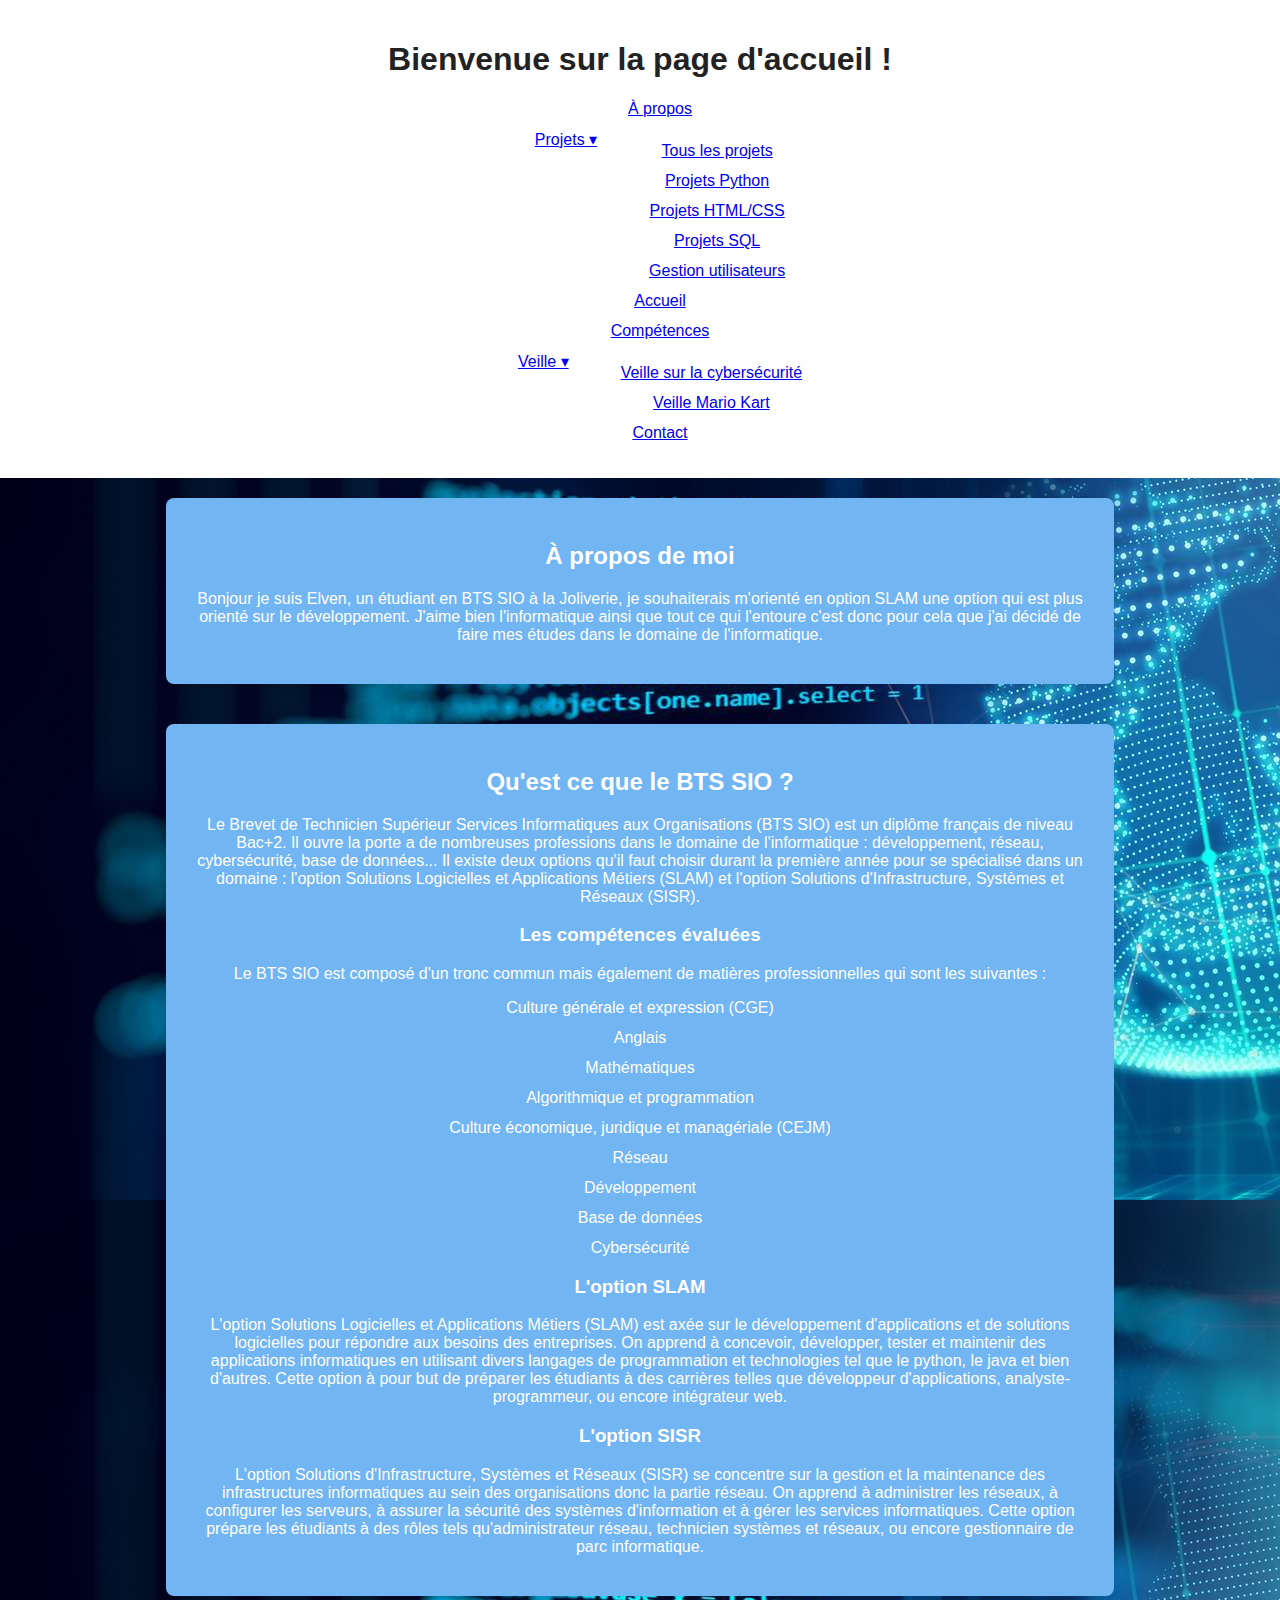
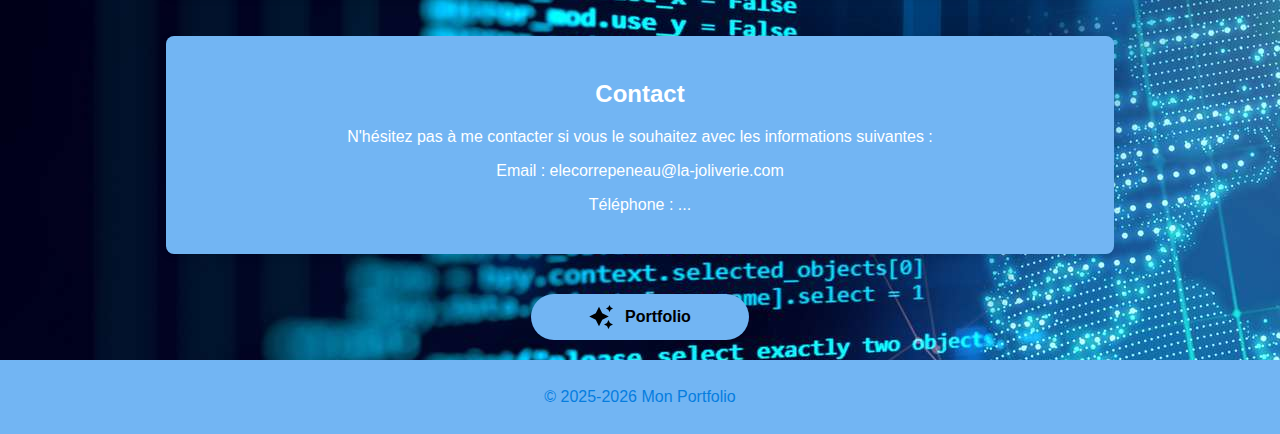
<file: index.html>
<!DOCTYPE html>
<html lang="fr">
<head>
    <meta charset="UTF-8">
    <meta name="viewport" content="width=device-width, initial-scale=1.0">
    <title>Accueil</title>
    <link rel="stylesheet" href="accueil.css">
</head>
<body>
    <header>
        <h1>Bienvenue sur la page d'accueil !</h1>
        <nav>
            <ul>
                <li><a href="A propos.html">À propos</a></li>
                <li class="dropdown" tabindex="0">
                    <a href="Projets.html">Projets ▾</a>
                    <ul class="dropdown-menu">
                        <li><a href="Projets.html">Tous les projets</a></li>
                        <li><a href="projet_python.html">Projets Python</a></li>
                        <li><a href="projets_html.html">Projets HTML/CSS</a></li>
                        <li><a href="projets_SQL.html">Projets SQL</a></li>
                        <li><a href="Projet gestion utilisateur.html">Gestion utilisateurs</a></li>
                    </ul>
                </li>
                <li><a href="index.html">Accueil</a></li>
                <li><a href="Compétences.html">Compétences</a></li>
                <li class="dropdown" tabindex="0">
                    <a href="Veille.html">Veille ▾</a>
                    <ul class="dropdown-menu">
                        <li><a href="Veille.html">Veille sur la cybersécurité</a></li>
                        <li><a href="Veille mario kart.html">Veille Mario Kart</a></li>
                    </ul>
                </li>
                <li><a href="contact.html">Contact</a></li>
            </ul>
        </nav>
    </header>
    <section id="présentation">
        <h2>À propos de moi</h2>
        <p>Bonjour je suis Elven, un étudiant en BTS SIO à la Joliverie, je souhaiterais m'orienté en option SLAM une option qui est plus orienté sur le développement. J'aime bien l'informatique ainsi que tout ce qui l'entoure c'est donc pour cela que j'ai décidé de faire mes études dans le domaine de l'informatique.</p>
    </section>
    <section id="BTS">

        <h2>Qu'est ce que le BTS SIO ?</h2>
        <p>Le Brevet de Technicien Supérieur Services Informatiques aux Organisations (BTS SIO) est un diplôme français de niveau Bac+2. Il ouvre la porte a de nombreuses professions dans le domaine de l'informatique : développement, réseau, cybersécurité, base de données... Il existe deux options qu'il faut choisir durant la première année pour se spécialisé dans un domaine : l'option Solutions Logicielles et Applications Métiers (SLAM) et l'option Solutions d'Infrastructure, Systèmes et Réseaux (SISR).</p>
        <h3>Les compétences évaluées</h3>
        <p>Le BTS SIO est composé d'un tronc commun mais également de matières professionnelles qui sont les suivantes :</p>
            <li>Culture générale et expression (CGE)</li>
            <li>Anglais</li>
            <li>Mathématiques</li>
            <li>Algorithmique et programmation</li>
            <li>Culture économique, juridique et managériale (CEJM)</li>
            <li>Réseau</li>
            <li>Développement</li>
            <li>Base de données</li>
            <li>Cybersécurité</li>
        <h3>L'option SLAM</h3>
        <p>L'option Solutions Logicielles et Applications Métiers (SLAM) est axée sur le développement d'applications et de solutions logicielles pour répondre aux besoins des entreprises. On apprend à concevoir, développer, tester et maintenir des applications informatiques en utilisant divers langages de programmation et technologies tel que le python, le java et bien d'autres. Cette option à pour but de préparer les étudiants à des carrières telles que développeur d'applications, analyste-programmeur, ou encore intégrateur web.</p>
        <h3>L'option SISR</h3> 
        <p>L'option Solutions d'Infrastructure, Systèmes et Réseaux (SISR) se concentre sur la gestion et la maintenance des infrastructures informatiques au sein des organisations donc la partie réseau. On apprend à administrer les réseaux, à configurer les serveurs, à assurer la sécurité des systèmes d'information et à gérer les services informatiques. Cette option prépare les étudiants à des rôles tels qu'administrateur réseau, technicien systèmes et réseaux, ou encore gestionnaire de parc informatique.</p>  
    </section>
     <section id="contact">
        <h2>Contact</h2>
        <p>N'hésitez pas à me contacter si vous le souhaitez avec les informations suivantes :</p>
        <p>Email : elecorrepeneau@la-joliverie.com</p>
        <p>Téléphone : ...</p>

    </section>
    <div class="center-container">
        <a href="portfolio.html" class="btn">
            <svg height="24" width="24" fill="#FFFFFF" viewBox="0 0 24 24" data-name="Layer 1" id="Layer_1" class="sparkle">
                <path d="M10,21.236,6.755,14.745.264,11.5,6.755,8.255,10,1.764l3.245,6.491L19.736,11.5l-6.491,3.245ZM18,21l1.5,3L21,21l3-1.5L21,18l-1.5-3L18,18l-3,1.5ZM19.333,4.667,20.5,7l1.167-2.333L24,3.5,21.667,2.333,20.5,0,19.333,2.333,17,3.5Z"></path>
            </svg>
            <span class="text">Portfolio</span>
        </a>
    </div>
    <footer>
        <p>&copy; 2025-2026 Mon Portfolio</p>
    </footer>
</body>
</html>
</file>
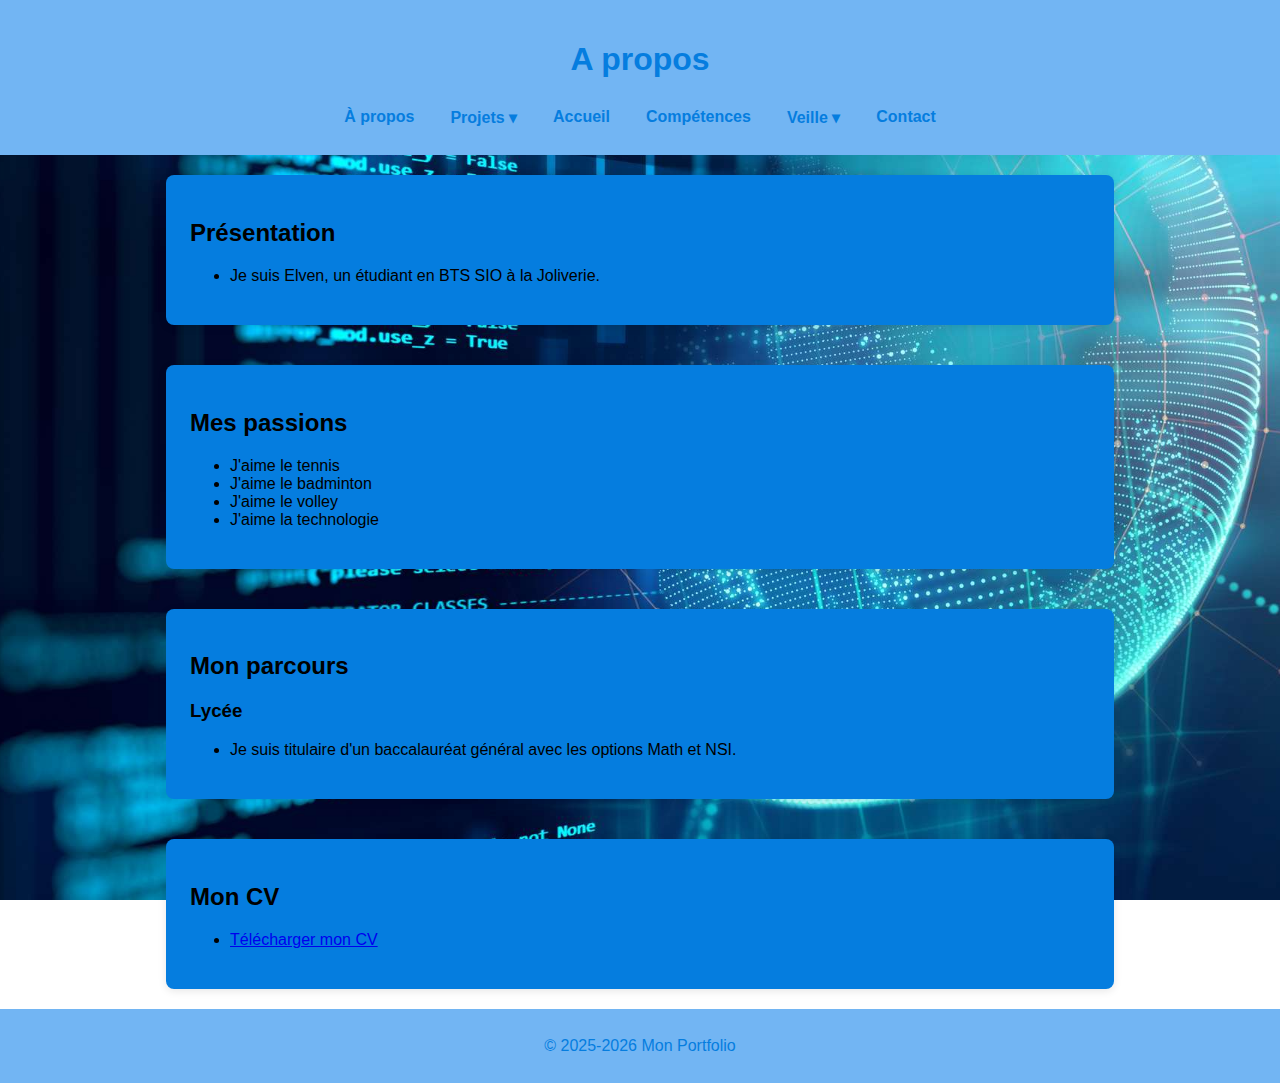
<file: A propos.html>
<!DOCTYPE html>
<html lang="fr">
    <head>
    <meta charset="UTF-8">
    <meta name="viewport" content="width=device-width, initial-scale=1.0">
    <title>A propos de moi</title>
    <link rel="stylesheet" href="style.css">
</head>
<body>
    <header>
        <h1>A propos</h1>
        <nav>
            <ul>
                <li><a href="A propos.html">À propos</a></li>
                <li class="dropdown">
                    <a href="Projets.html">Projets ▾</a>
                    <ul class="dropdown-menu">
                        <li><a href="Projets.html">Tous les projets</a></li>
                        <li><a href="projet_python.html">Projets Python</a></li>
                        <li><a href="projets_html.html">Projets HTML/CSS</a></li>
                        <li><a href="projets_SQL.html">Projets SQL</a></li>
                    </ul>
                </li>
                <li><a href="index.html">Accueil</a></li>
                <li><a href="Compétences.html">Compétences</a></li>
                <li class="dropdown">
                    <a href="Veille.html">Veille ▾</a>
                    <ul class="dropdown-menu">
                        <li><a href="Veille.html">Veille sur la cybersécurité</a></li>
                        <li><a href="Veille mario kart.html">Veille Mario Kart</a></li>
                    </ul>
                </li>
                <li><a href="contact.html">Contact</a></li>
            </ul>
        </nav>
    </header>
    <section id="présentation">
        <h2>Présentation</h2>
        <ul>
            <li>Je suis Elven, un étudiant en BTS SIO à la Joliverie.</li>
        </ul>
    </section>
    <section id="présentation">
        <h2>Mes passions</h2>
        <ul>
            <li>J'aime le tennis</li>
            <li>J'aime le badminton</li>
            <li>J'aime le volley</li>
            <li>J'aime la technologie</li>
        </ul>
    </section>
    <section id="présentation">
        <h2>Mon parcours</h2>
        <h3>Lycée</h3>
        <ul>
            <li>Je suis titulaire d'un baccalauréat général avec les options Math et NSI.</li>
        </ul>
    </section>
    <section id="présentation">
        <h2>Mon CV</h2>
        <ul>
            <li><a href="CV Elven LE CORRE-PENEAU bts sio.pdf" download>Télécharger mon CV</a></li>
        </ul>
    </section>
    <footer>
        <p>&copy; 2025-2026 Mon Portfolio</p>
    </footer>
</body>
</html>
</file>
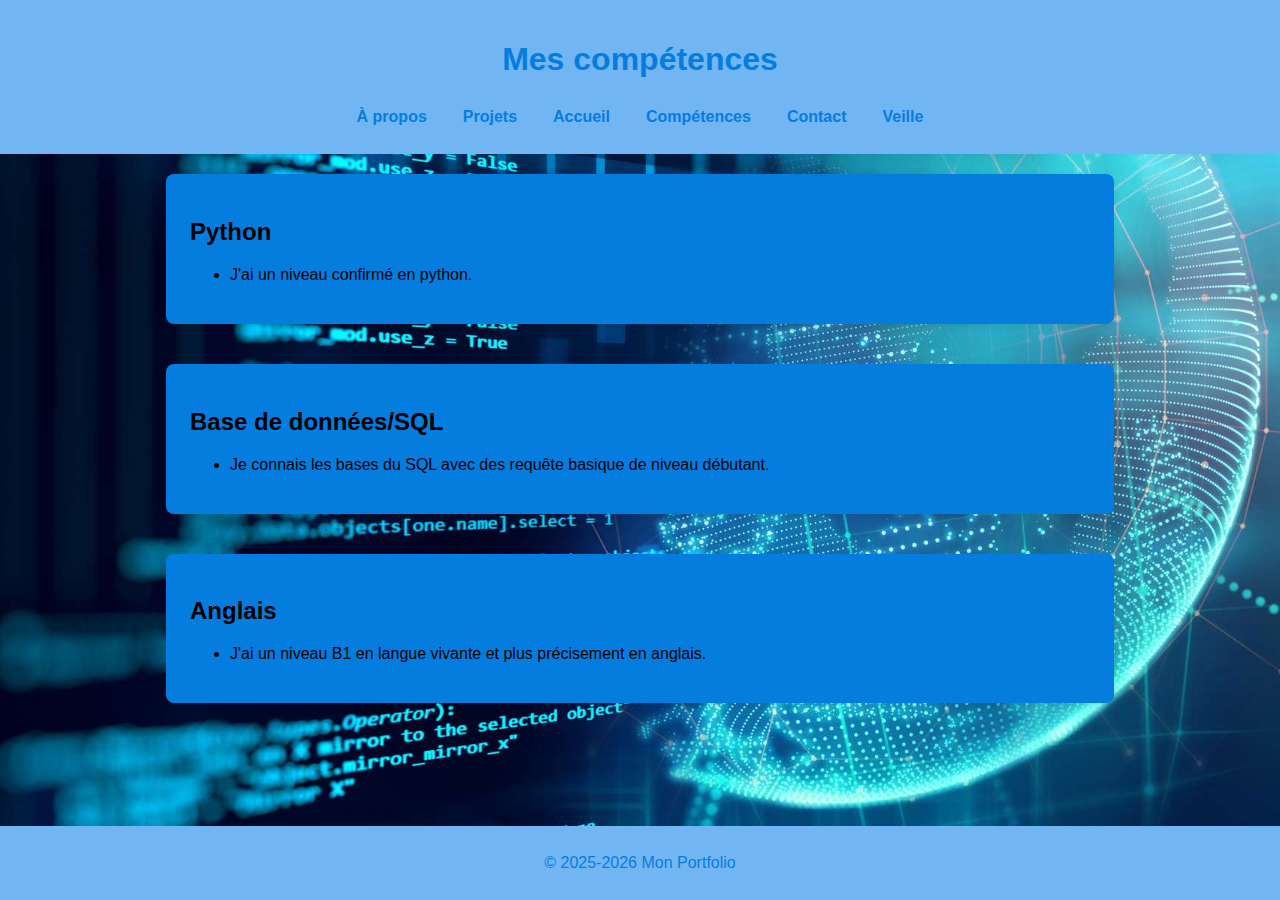
<file: Compétences.html>
<!DOCTYPE html>
<html lang="fr">
    <head>
    <meta charset="UTF-8">
    <meta name="viewport" content="width=device-width, initial-scale=1.0">
    <title>A propos de moi</title>
    <link rel="stylesheet" href="style.css">
</head>
<body>
    <header>
        <h1>Mes compétences</h1>
        <nav>
            <ul>
                <li><a href="A propos.html">À propos</a></li>
                <li><a href="Projets.html">Projets</a></li>
                <li><a href="index.html">Accueil</a></li>
                <li><a href="Compétences.html">Compétences</a></li>
                <li><a href="contact.html">Contact</a></li>
                <li><a href="Veille.html">Veille</a></li>
            </ul>
        </nav>
    </header>
    <section id="compétences">
        <h2>Python</h2>
        <ul>
            <li>J'ai un niveau confirmé en python.</li>
        </ul>
    </section>
    <section id="compétences">
        <h2>Base de données/SQL</h2>
        <ul>
            <li>Je connais les bases du SQL avec des requête basique de niveau débutant.</li>
        </ul>
    </section>
    <section id="compétences">
        <h2>Anglais</h2>
        <ul>
            <li>J'ai un niveau B1 en langue vivante et plus précisement en anglais.</li>
        </ul>
    </section>
    <footer>
        <p>&copy; 2025-2026 Mon Portfolio</p>
    </footer>
</body>
</html>
</file>
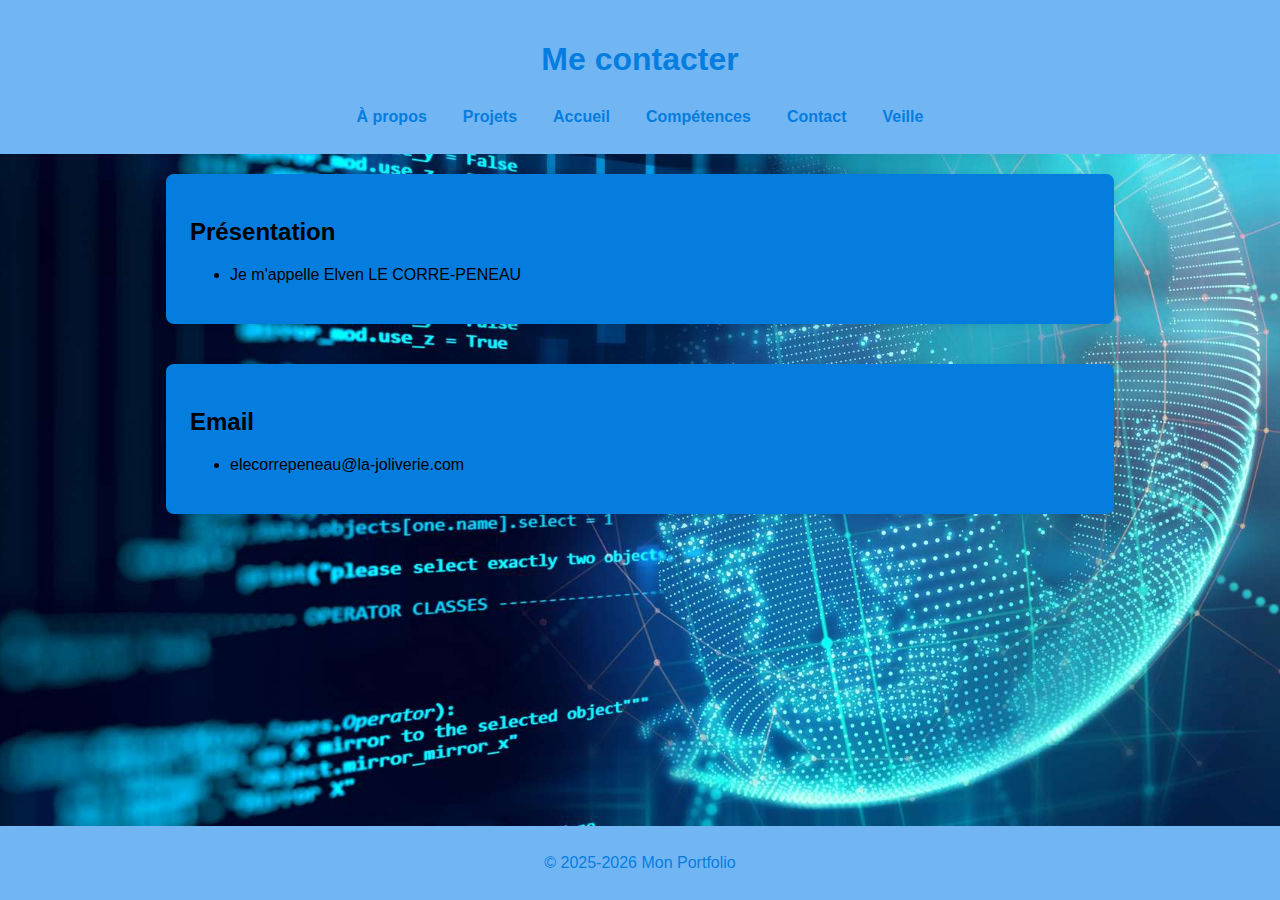
<file: contact.html>
<!DOCTYPE html>
<html lang="fr">
    <head>
    <meta charset="UTF-8">
    <meta name="viewport" content="width=device-width, initial-scale=1.0">
    <title>Contact</title>
    <link rel="stylesheet" href="style.css">
</head>
<body>
    <header>
        <h1>Me contacter</h1>
        <nav>
            <ul>
                <li><a href="A propos.html">À propos</a></li>
                <li><a href="Projets.html">Projets</a></li>
                <li><a href="index.html">Accueil</a></li>
                <li><a href="Compétences.html">Compétences</a></li>
                <li><a href="contact.html">Contact</a></li>
                <li><a href="Veille.html">Veille</a></li>
            </ul>
        </nav>
    </header>
    <section id="contact">
        <h2>Présentation</h2>
        <ul>
            <li>Je m'appelle Elven LE CORRE-PENEAU</li>
        </ul>
    </section>
    <section id="contact">
        <h2>Email</h2>
        <ul>
            <li>elecorrepeneau@la-joliverie.com</li>
        </ul>
    </section>
    <footer>
        <p>&copy; 2025-2026 Mon Portfolio</p>
    </footer>
</body>
</html>
</file>
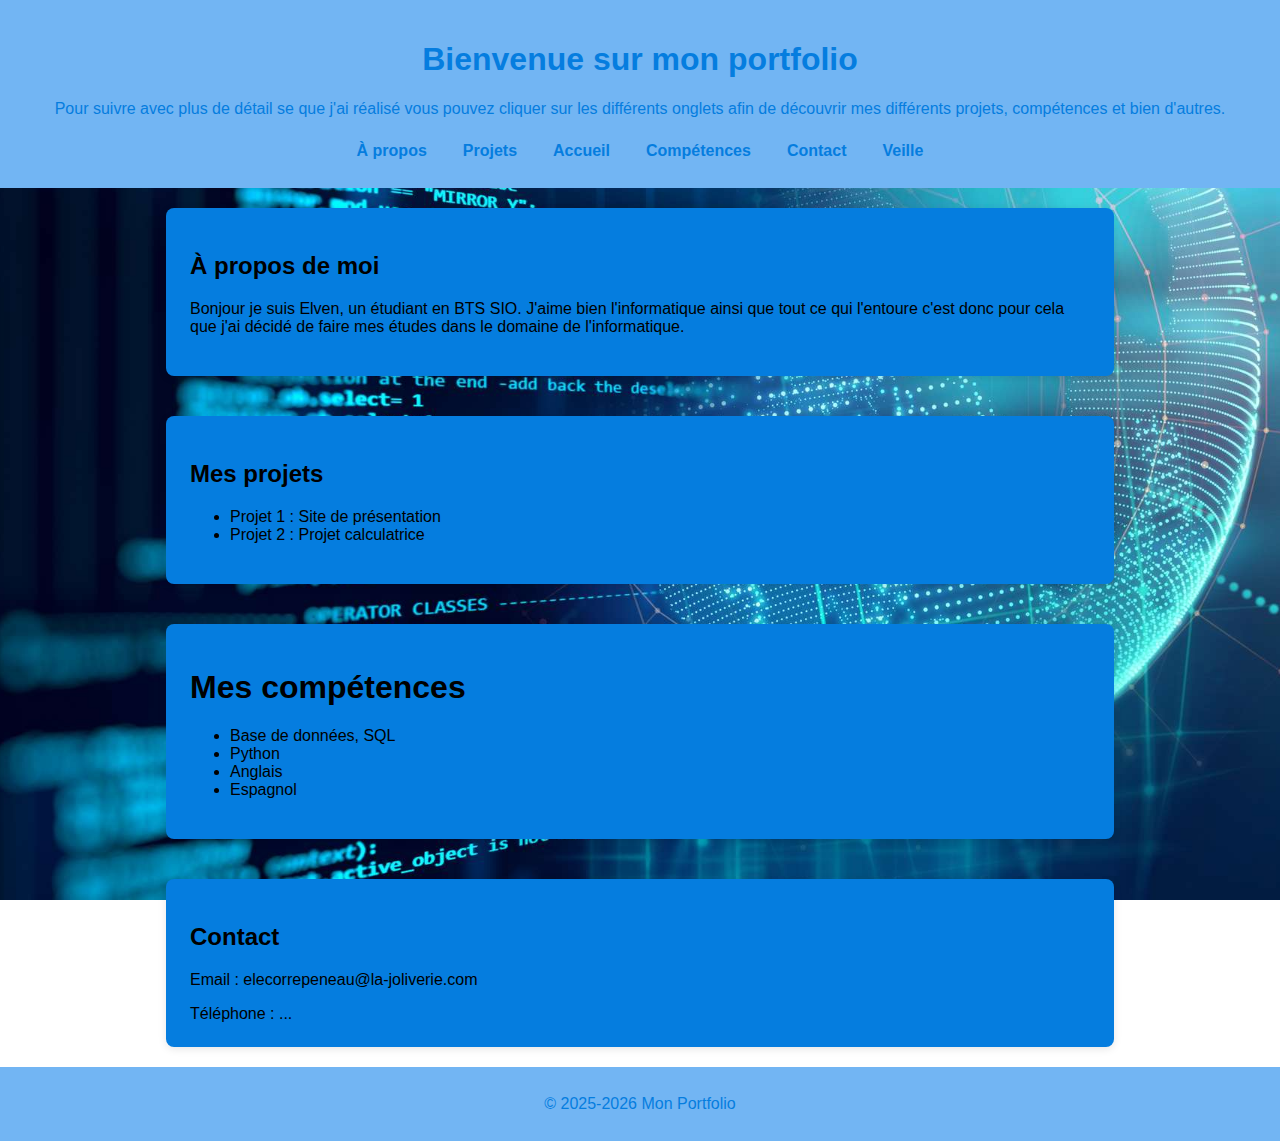
<file: portfolio.html>
<!DOCTYPE html>
<html lang="fr">
<head>
    <meta charset="UTF-8">
    <meta name="viewport" content="width=device-width, initial-scale=1.0">
    <title>Mon Portfolio</title>
    <link rel="stylesheet" href="style.css">
</head>
<body>
    <header>
        <h1>Bienvenue sur mon portfolio</h1>
        <p>Pour suivre avec plus de détail se que j'ai réalisé vous pouvez cliquer sur les différents onglets afin de découvrir mes différents projets, compétences et bien d'autres.</p>
        <nav>
            <ul>
                <li><a href="A propos.html">À propos</a></li>
                <li><a href="Projets.html">Projets</a></li>
                <li><a href="index.html">Accueil</a></li>
                <li><a href="Compétences.html">Compétences</a></li>
                <li><a href="contact.html">Contact</a></li>
                <li><a href="Veille.html">Veille</a></li>
            </ul>
        </nav>
    </header>
        <section id="présentation">
        <h2>À propos de moi</h2>
        <p>Bonjour je suis Elven, un étudiant en BTS SIO. J'aime bien l'informatique ainsi que tout ce qui l'entoure c'est donc pour cela que j'ai décidé de faire mes études dans le domaine de l'informatique.</p>
    </section>
    <section id="projets">
        <h2>Mes projets</h2>
        <ul>
            <li>Projet 1 : Site de présentation</li>
            <li>Projet 2 : Projet calculatrice</li>
        </ul>
    </section>
    <section id="Compétences">
        <h1>Mes compétences</h1>
        <ul>
            <li>Base de données, SQL</li>
            <li>Python</li>
            <li>Anglais</li>
            <li>Espagnol</li>
        </ul>
    </section>
    <section id="contact">
        <h2>Contact</h2>
        <p>Email : elecorrepeneau@la-joliverie.com</p>
        <p1>Téléphone : ...</p1>
    </section>
    <footer>
        <p>&copy; 2025-2026 Mon Portfolio</p>
    </footer>
</body>
</html>
</file>
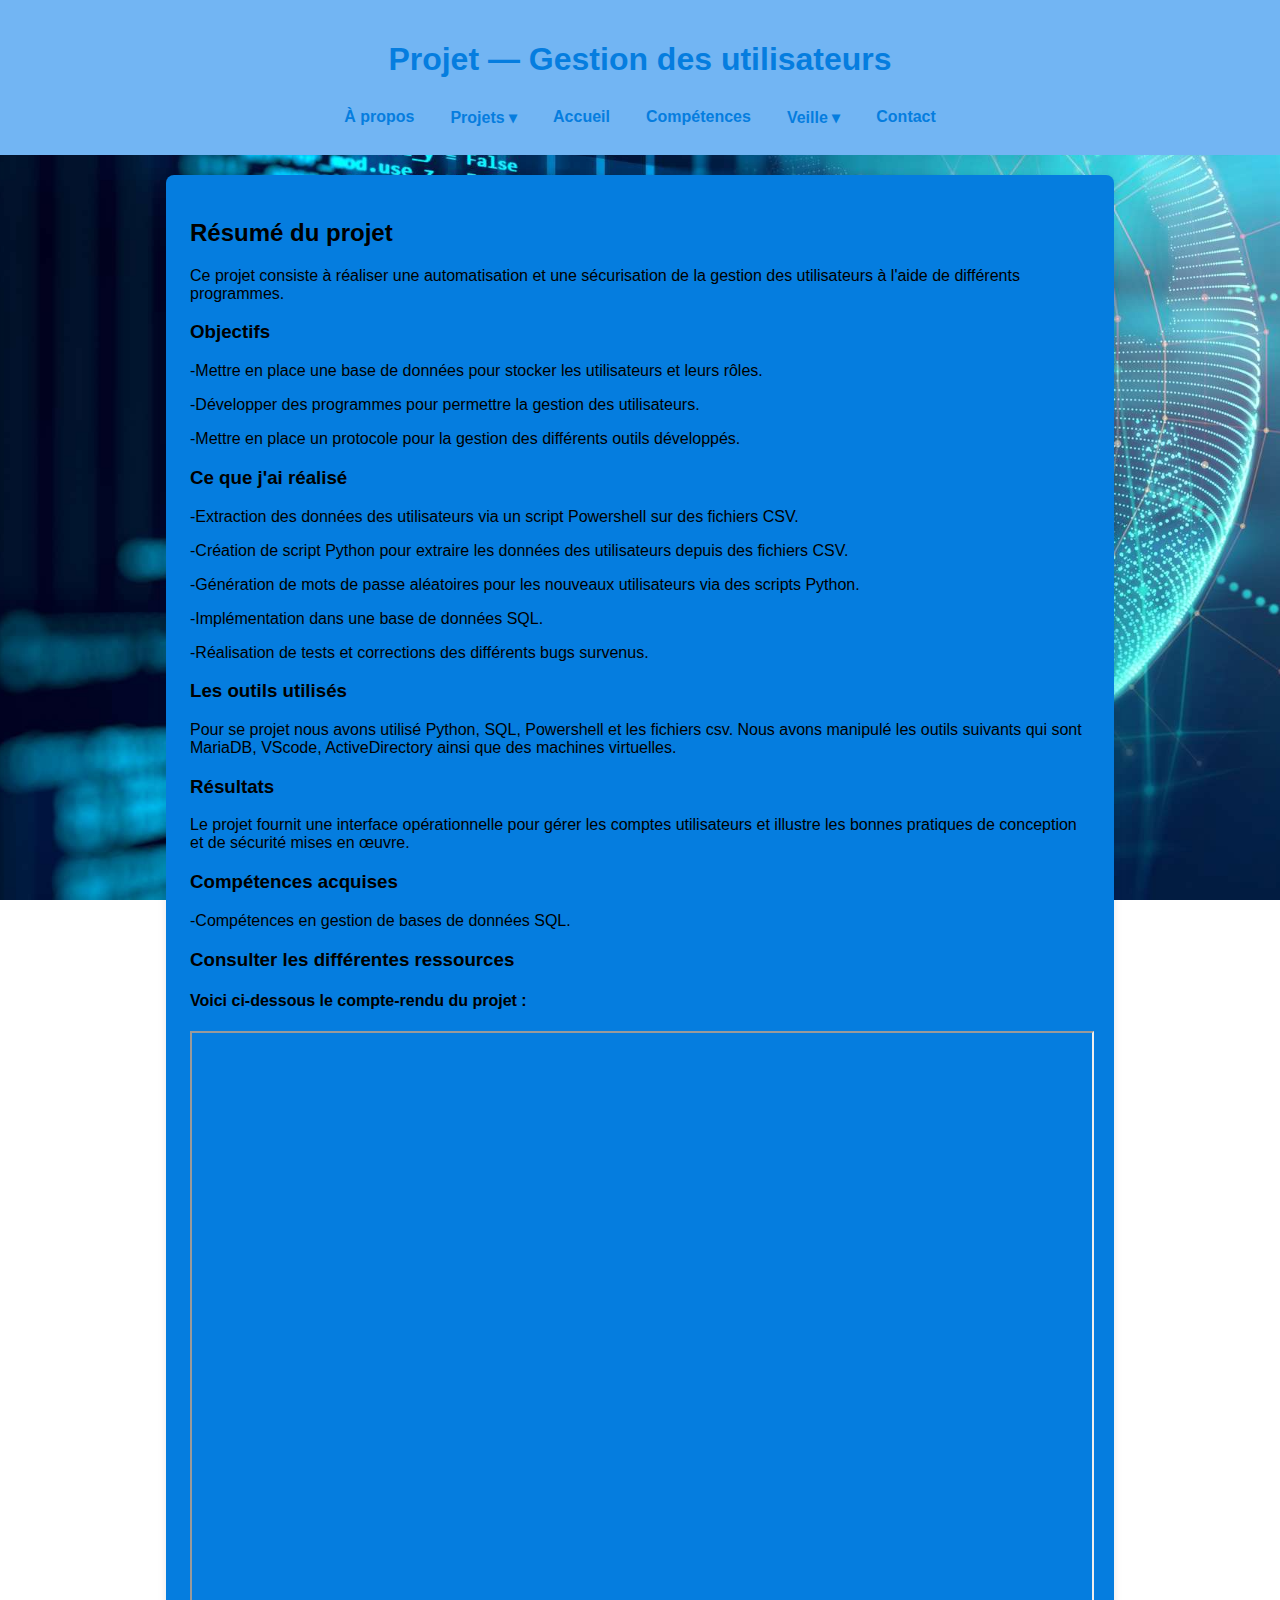
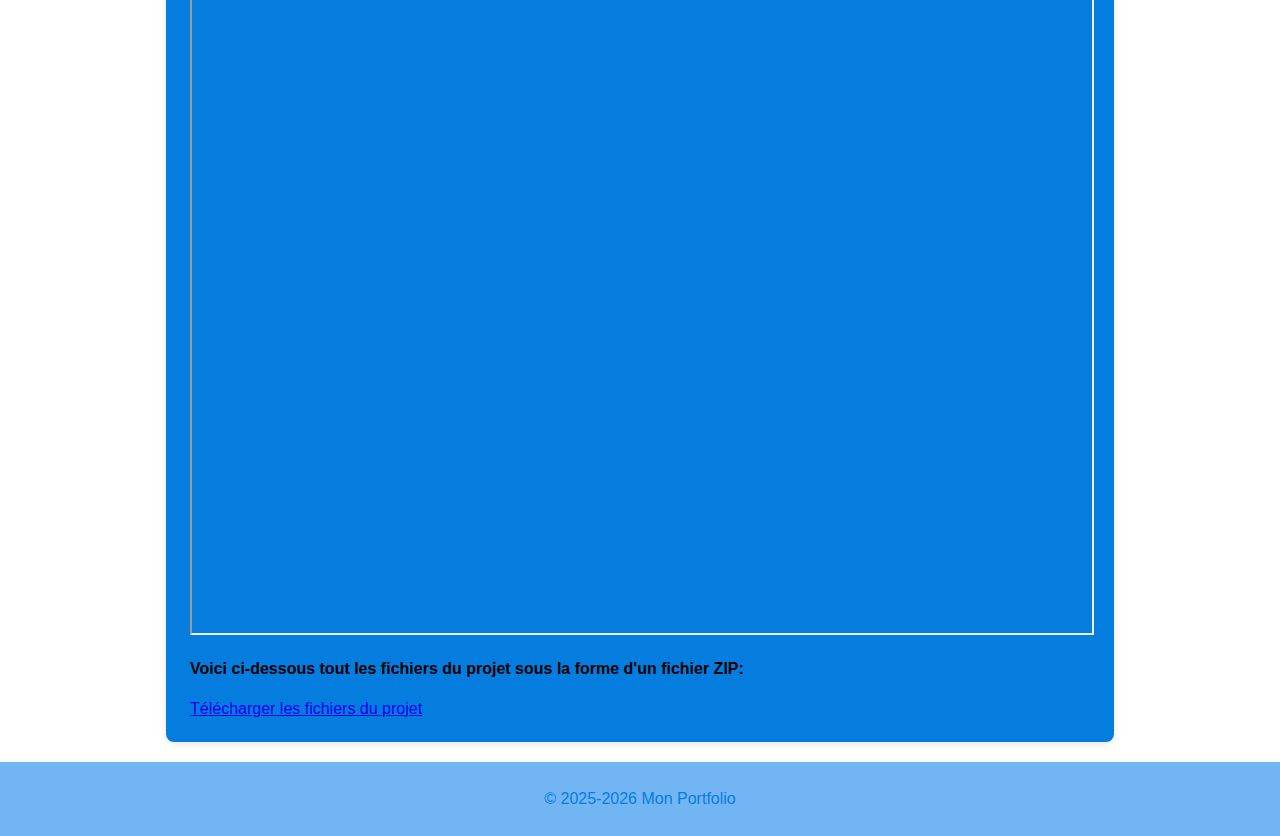
<file: Projet gestion utilisateur.html>
<!DOCTYPE html>
<html lang="fr">
<head>
  <meta charset="utf-8">
  <meta name="viewport" content="width=device-width,initial-scale=1">
  <title>Projet — Gestion des utilisateurs</title>
  <link rel="stylesheet" href="style.css">
</head>
<body>
  <header>
        <h1>Projet — Gestion des utilisateurs</h1>
        <nav>
            <ul>
                <li><a href="A propos.html">À propos</a></li>
                <li class="dropdown">
                    <a href="Projets.html">Projets ▾</a>
                    <ul class="dropdown-menu">
                        <li><a href="Projets.html">Tous les projets</a></li>
                        <li><a href="projet_python.html">Projets Python</a></li>
                        <li><a href="projets_html.html">Projets HTML/CSS</a></li>
                        <li><a href="projets_SQL.html">Projets SQL</a></li>
                        <li><a href="Projet gestion utilisateur.html">Gestion utilisateurs</a></li>
                    </ul>
                </li>
                <li><a href="index.html">Accueil</a></li>
                <li><a href="Compétences.html">Compétences</a></li>
                <li class="dropdown">
                    <a href="Veille.html">Veille ▾</a>
                    <ul class="dropdown-menu">
                        <li><a href="Veille.html">Veille sur la cybersécurité</a></li>
                        <li><a href="Veille mario kart.html">Veille Mario Kart</a></li>
                    </ul>
                </li>
                <li><a href="contact.html">Contact</a></li>
            </ul>
        </nav>
    </header>
  <section class="projet">
    <h2>Résumé du projet</h2>
    <p>Ce projet consiste à réaliser une automatisation et une sécurisation de la gestion des utilisateurs à l'aide de différents programmes.</p>

    <h3>Objectifs</h3>

    <p>-Mettre en place une base de données pour stocker les utilisateurs et leurs rôles.</p>
    <p>-Développer des programmes pour permettre la gestion des utilisateurs.</p>
    <p>-Mettre en place un protocole pour la gestion des différents outils développés.</p>
    

    <h3>Ce que j'ai réalisé</h3>

    <p>-Extraction des données des utilisateurs via un script Powershell sur des fichiers CSV.</p>
    <p>-Création de script Python pour extraire les données des utilisateurs depuis des fichiers CSV.</p>
    <p>-Génération de mots de passe aléatoires pour les nouveaux utilisateurs via des scripts Python.</p>
    <p>-Implémentation dans une base de données SQL.</p>
    <p>-Réalisation de tests et corrections des différents bugs survenus.</p>
    

    <h3>Les outils utilisés</h3>
    <p>Pour se projet nous avons utilisé Python, SQL, Powershell et les fichiers csv. Nous avons manipulé les outils suivants qui sont MariaDB, VScode, ActiveDirectory ainsi que des machines virtuelles. </p>

    <h3>Résultats</h3>
    <p>Le projet fournit une interface opérationnelle pour gérer les comptes utilisateurs et illustre les bonnes pratiques de conception et de sécurité mises en œuvre.</p>

    <h3>Compétences acquises</h3>
    <p>-Compétences en gestion de bases de données SQL.</p>

    <h3>Consulter les différentes ressources</h3>
    <h4>Voici ci-dessous le compte-rendu du projet :</h4>
    <iframe src="LECORRE-PENEAU_Elven_1SIOA__Projet 1SIO_compte_rendu_2025_2026.pdf" width="100%" height="1200px"></iframe>
    <h4>Voici ci-dessous tout les fichiers du projet sous la forme d'un fichier ZIP:</h4>
    <a href="LECORRE-PENEAU_Elven_Projet Gestion d'utilisateurs.zip" download>Télécharger les fichiers du projet</a>
  </section>

  <footer>
    <p>&copy; 2025-2026 Mon Portfolio</p>
  </footer>
</body>
</html>
</file>
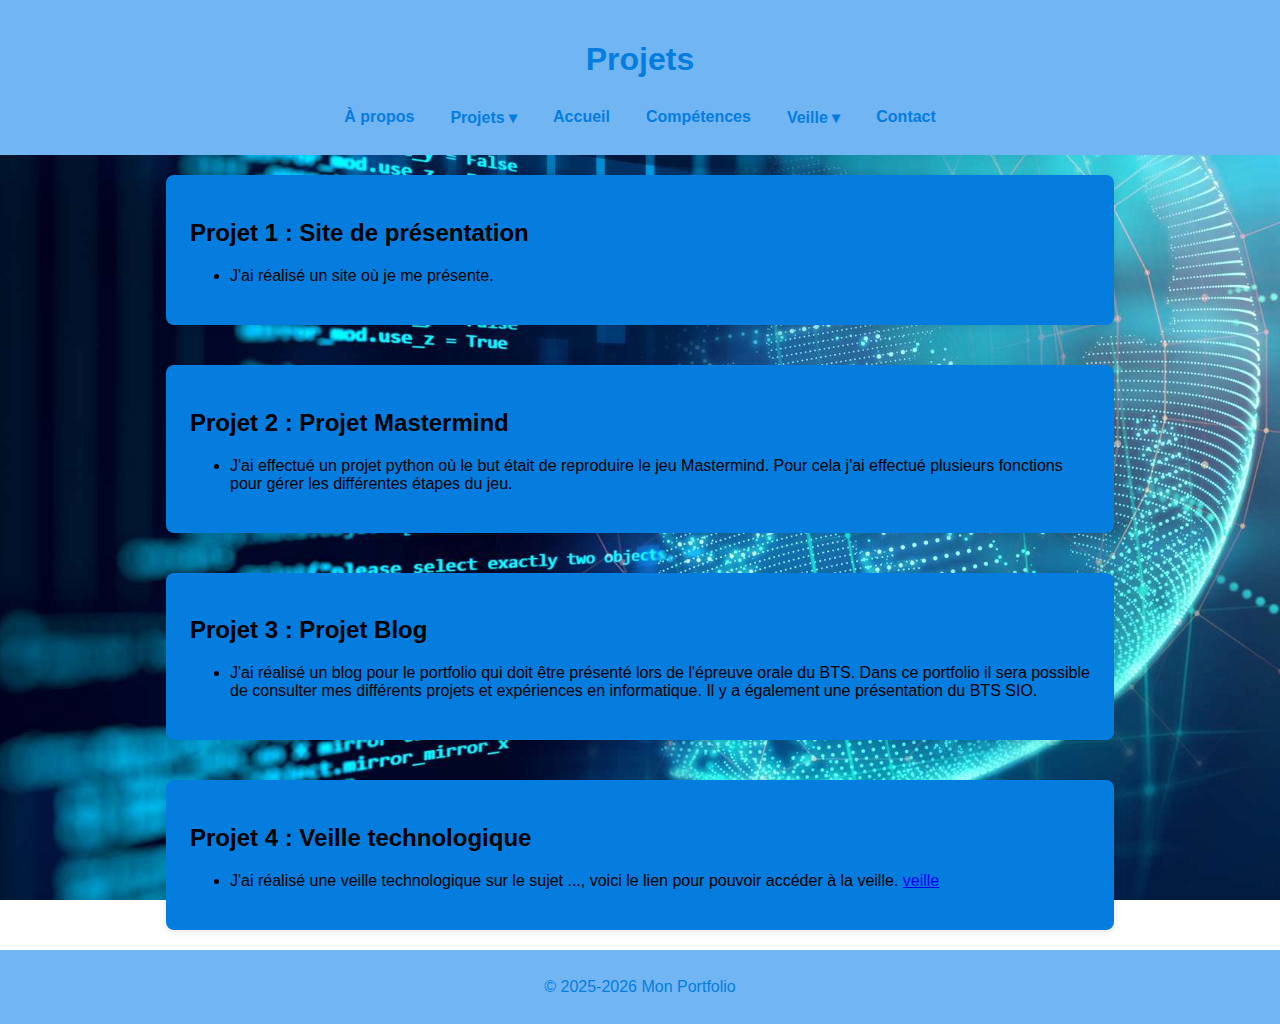
<file: projet_python.html>
<!DOCTYPE html>
<html lang="fr">
    <head>
    <meta charset="UTF-8">
    <meta name="viewport" content="width=device-width, initial-scale=1.0">
    <title>Mes projets</title>
    <link rel="stylesheet" href="style.css">
</head>
<body>
    <header>
        <h1>Projets</h1>
        <nav>
            <ul>
            <li><a href="A propos.html">À propos</a></li>
            <li class="dropdown">
                <a href="Projets.html">Projets ▾</a>
                <ul class="dropdown-menu">
                    <li><a href="Projets.html">Tous les projets</a></li>
                    <li><a href="projet_python.html">Projets Python</a></li>
                    <li><a href="projets_html.html">Projets HTML/CSS</a></li>
                    <li><a href="projets_SQL.html">Projets SQL</a></li>
                </ul>
            </li>
            <li><a href="index.html">Accueil</a></li>
            <li><a href="Compétences.html">Compétences</a></li>
            <li class="dropdown">
                <a href="Veille.html">Veille ▾</a>
                <ul class="dropdown-menu">
                    <li><a href="Veille.html">Veille sur la cybersécurité</a></li>
                    <li><a href="Veille mario kart.html">Veille Mario Kart</a></li>
                </ul>
            </li>
            <li><a href="contact.html">Contact</a></li>
        </ul>
        </nav>
    </header>
    <section id="projets">
        <h2>Projet 1 : Site de présentation</h2>
        <ul>
            <li>J'ai réalisé un site où je me présente.</li>
        </ul>
    </section>
    <section id="projets">
        <h2>Projet 2 : Projet Mastermind</h2>
        <ul>
            <li>J'ai effectué un projet python où le but était de reproduire le jeu Mastermind. Pour cela j'ai effectué plusieurs fonctions pour gérer les différentes étapes du jeu. </li>
        </ul>
    </section>
    <section id="projets">
        <h2>Projet 3 : Projet Blog</h2>
        <ul>
            <li>J'ai réalisé un blog pour le portfolio qui doit être présenté lors de l'épreuve orale du BTS. Dans ce portfolio il sera possible de consulter mes différents projets et expériences en informatique. Il y a également une présentation du BTS SIO.</li>
        </ul>
    </section>
    <section id="projets">
        <h2>Projet 4 : Veille technologique</h2>
        <ul>
            <li>J'ai réalisé une veille technologique sur le sujet ..., voici le lien pour pouvoir accéder à la veille.
            <a href="Veille.html">veille</a></li>
        </ul>
    </section>
    <footer>
        <p>&copy; 2025-2026 Mon Portfolio</p>
    </footer>
</body>
</html>
</file>
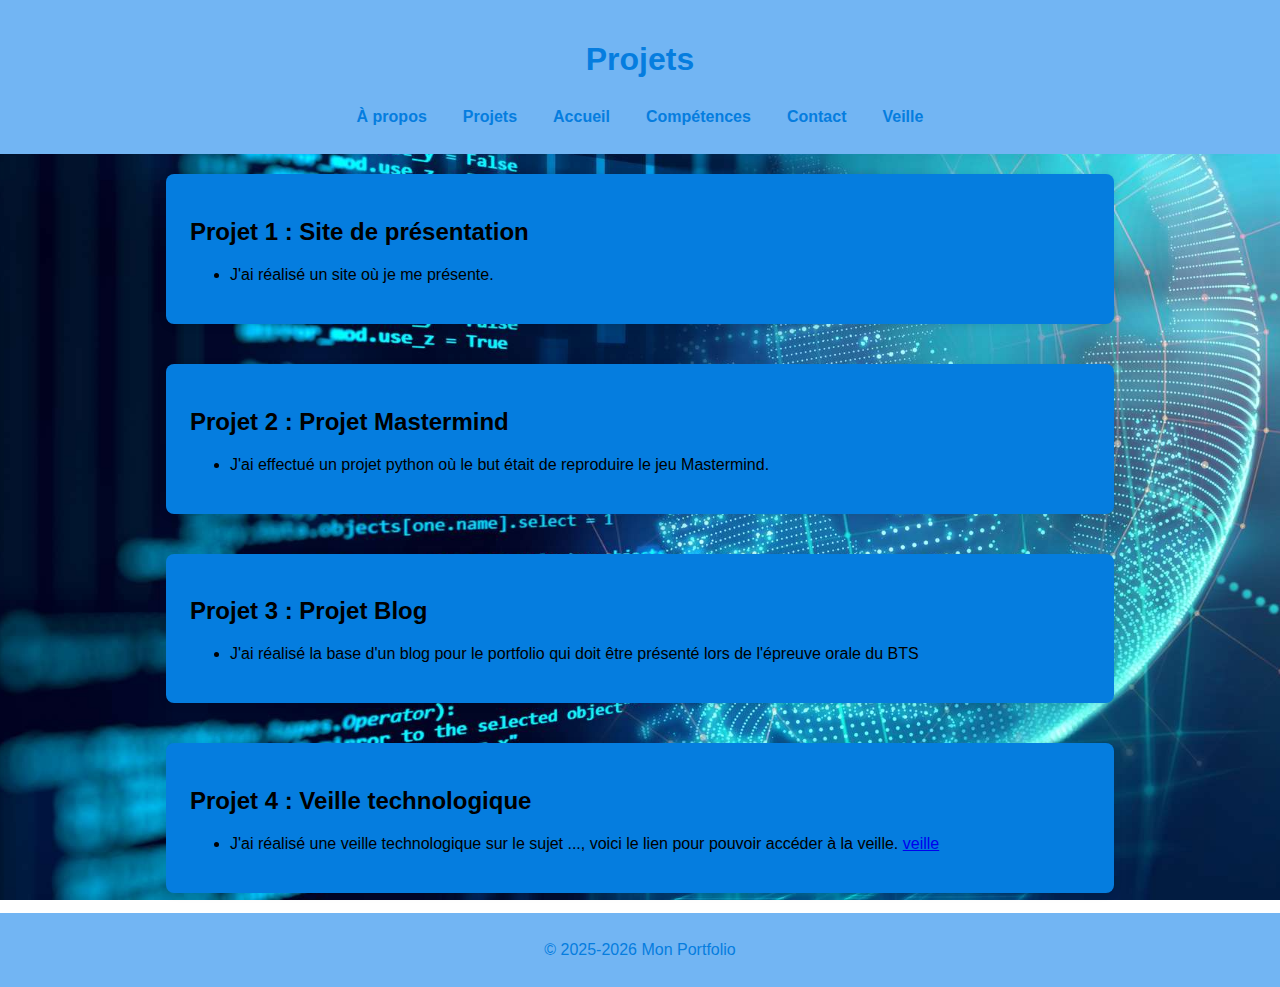
<file: Projets.html>
<!DOCTYPE html>
<html lang="fr">
    <head>
    <meta charset="UTF-8">
    <meta name="viewport" content="width=device-width, initial-scale=1.0">
    <title>Mes projets</title>
    <link rel="stylesheet" href="style.css">
</head>
<body>
    <header>
        <h1>Projets</h1>
        <nav>
            <ul>
                <li><a href="A propos.html">À propos</a></li>
                <li><a href="Projets.html">Projets</a></li>
                <li><a href="index.html">Accueil</a></li>
                <li><a href="Compétences.html">Compétences</a></li>
                <li><a href="contact.html">Contact</a></li>
                <li><a href="Veille.html">Veille</a></li>
            </ul>
        </nav>
    </header>
    <section id="projets">
        <h2>Projet 1 : Site de présentation</h2>
        <ul>
            <li>J'ai réalisé un site où je me présente.</li>
        </ul>
    </section>
    <section id="projets">
        <h2>Projet 2 : Projet Mastermind</h2>
        <ul>
            <li>J'ai effectué un projet python où le but était de reproduire le jeu Mastermind.</li>
        </ul>
    </section>
    <section id="projets">
        <h2>Projet 3 : Projet Blog</h2>
        <ul>
            <li>J'ai réalisé la base d'un blog pour le portfolio qui doit être présenté lors de l'épreuve orale du BTS</li>
        </ul>
    </section>
    <section id="projets">
        <h2>Projet 4 : Veille technologique</h2>
        <ul>
            <li>J'ai réalisé une veille technologique sur le sujet ..., voici le lien pour pouvoir accéder à la veille.
            <a href="Veille.html">veille</a></li>
        </ul>
    </section>
    <footer>
        <p>&copy; 2025-2026 Mon Portfolio</p>
    </footer>
</body>
</html>
</file>
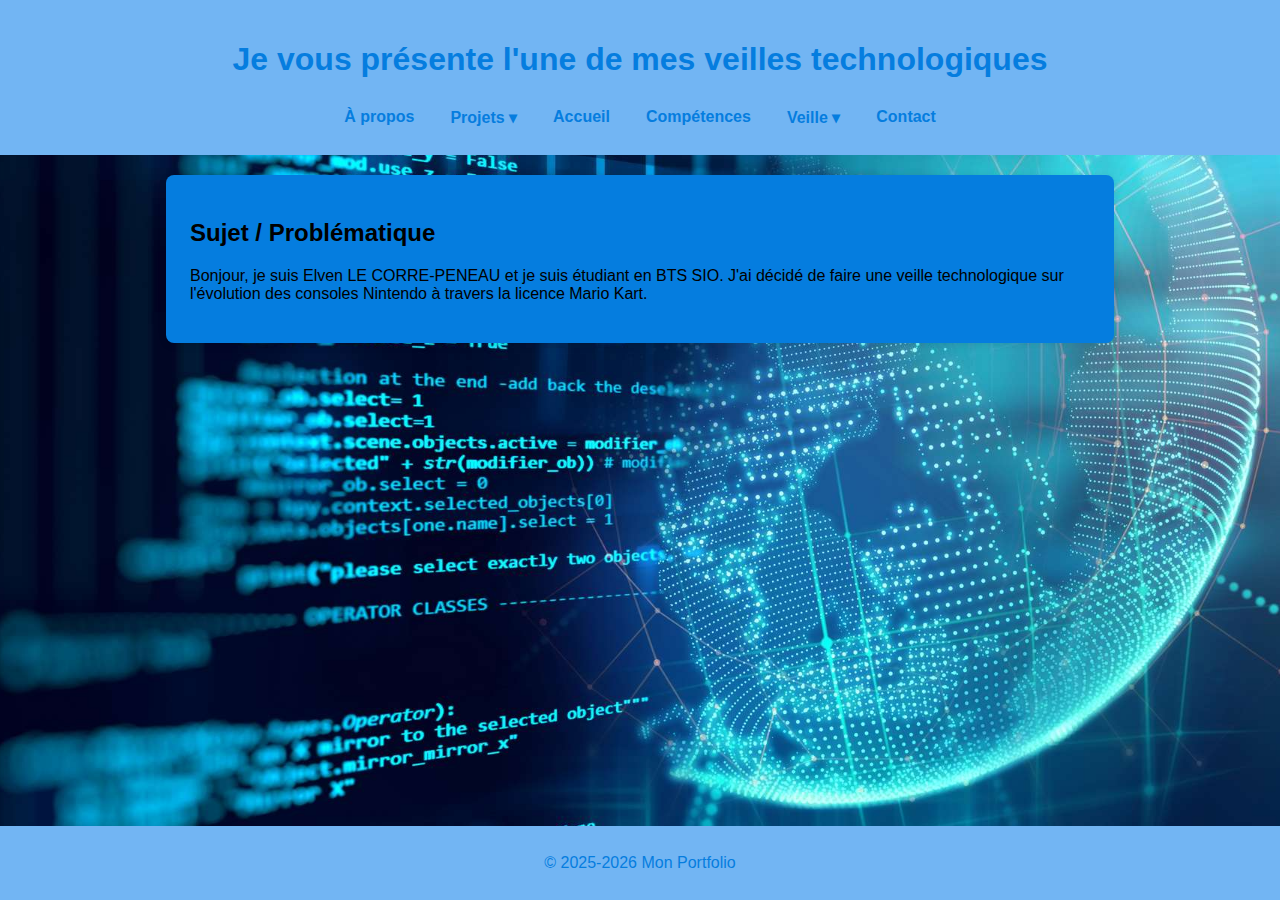
<file: Veille mario kart.html>
<!DOCTYPE html>
<html lang="fr">
<head>
    <meta charset="UTF-8">
    <meta name="viewport" content="width=device-width, initial-scale=1.0">
    <title>Veille</title>
    <link rel="stylesheet" href="style.css">
</head>
<body>
    <header>
        <h1>Je vous présente l'une de mes veilles technologiques</h1>
        <nav>
            <ul>
            <li><a href="A propos.html">À propos</a></li>
            <li class="dropdown">
                <a href="Projets.html">Projets ▾</a>
                <ul class="dropdown-menu">
                    <li><a href="Projets.html">Tous les projets</a></li>
                    <li><a href="projet_python.html">Projets Python</a></li>
                    <li><a href="projets_html.html">Projets HTML/CSS</a></li>
                    <li><a href="projets_SQL.html">Projets SQL</a></li>
                </ul>
            </li>
            <li><a href="index.html">Accueil</a></li>
            <li><a href="Compétences.html">Compétences</a></li>
            <li class="dropdown">
                <a href="Veille.html">Veille ▾</a>
                <ul class="dropdown-menu">
                    <li><a href="Veille.html">Veille sur la cybersécurité</a></li>
                    <li><a href="Veille mario kart.html">Veille Mario Kart</a></li>
                </ul>
            </li>
            <li><a href="contact.html">Contact</a></li>
        </ul>
        </nav>
    </header>
    <section id="veille">
        <h2>Sujet / Problématique</h2>
        <p>Bonjour, je suis Elven LE CORRE-PENEAU et je suis étudiant en BTS SIO. J'ai décidé de faire une veille technologique sur l'évolution des consoles Nintendo à travers la licence Mario Kart. </p>
        <ul>
           
        </ul>

    </section>
    <footer>
        <p>&copy; 2025-2026 Mon Portfolio</p>
    </footer>
</body>
</html>
</file>
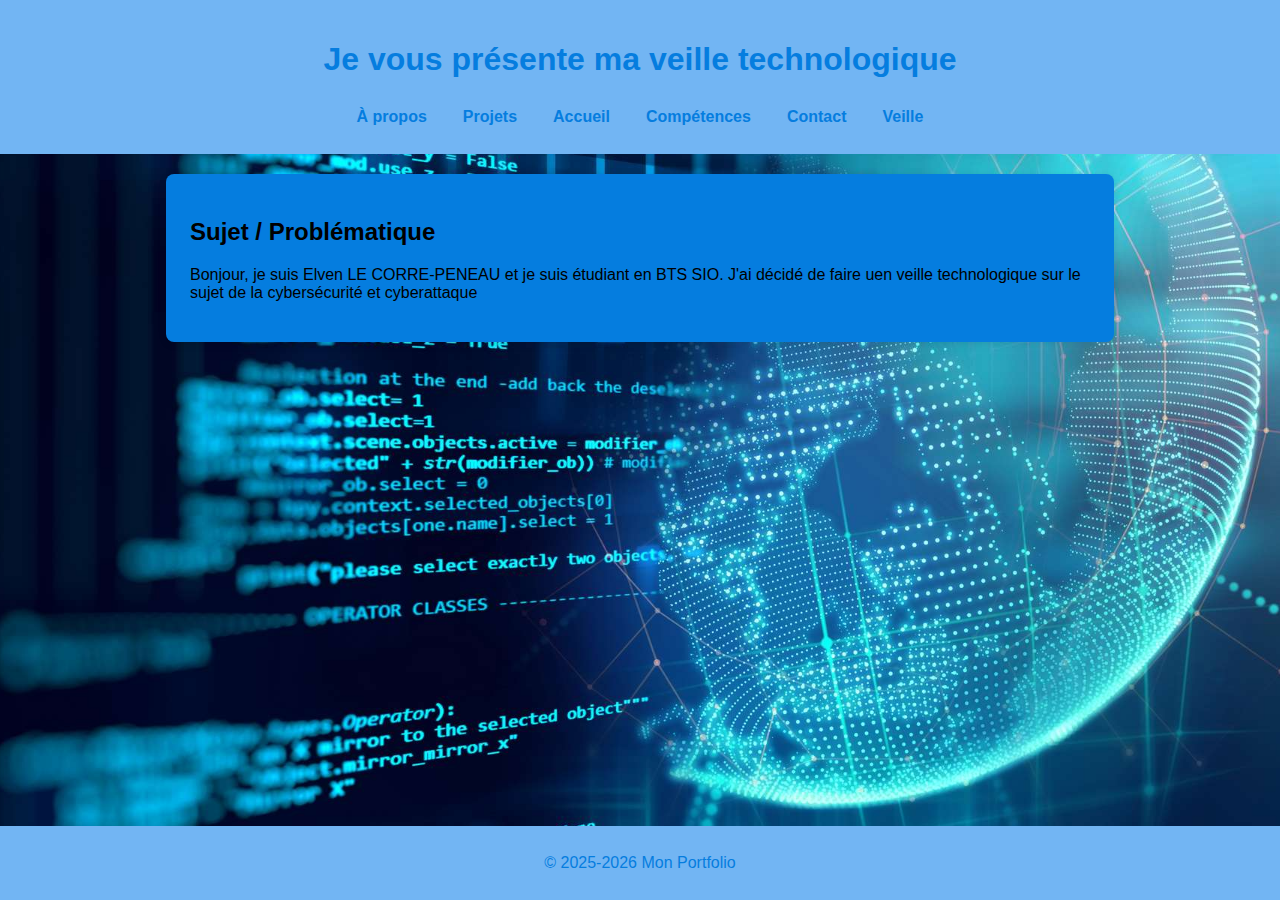
<file: Veille.html>
<!DOCTYPE html>
<html lang="fr">
<head>
    <meta charset="UTF-8">
    <meta name="viewport" content="width=device-width, initial-scale=1.0">
    <title>Veille</title>
    <link rel="stylesheet" href="style.css">
</head>
<body>
    <header>
        <h1>Je vous présente ma veille technologique</h1>
        <nav>
            <ul>
                <li><a href="A propos.html">À propos</a></li>
                <li><a href="Projets.html">Projets</a></li>
                <li><a href="index.html">Accueil</a></li>
                <li><a href="Compétences.html">Compétences</a></li>
                <li><a href="contact.html">Contact</a></li>
                <li><a href="Veille.html">Veille</a></li>
            </ul>
        </nav>
    </header>
    <section id="veille">
        <h2>Sujet / Problématique</h2>
        <p>Bonjour, je suis Elven LE CORRE-PENEAU et je suis étudiant en BTS SIO. J'ai décidé de faire uen veille technologique sur le sujet de la cybersécurité et cyberattaque</p>
        <ul>
            
        </ul>
    </section>
    <footer>
        <p>&copy; 2025-2026 Mon Portfolio</p>
    </footer>
</body>
</html>
</file>
<file: accueil.css>
/* Basic layout for accueil page - responsive */
html, body { height: 100%; }
body { 
    font-family: Arial, sans-serif;
    background-image: url("background.jpg");
    color: #ffffff;
    padding: 0;
    margin: 0;
    display: flex;
    flex-direction: column;
    min-height: 100vh;
    text-align: center;
}

li {
    list-style: none;
    padding: 0;
    margin: 12px 0 0 0;
    display: flex;
    flex-wrap: wrap;
    justify-content: center;
    gap: 12px;
}

footer {
    background: #72b5f3;
    color: #057ddf;
    text-align: center;
    padding: 12px 8px;
    margin-top: auto;
}

.center-container {
  margin: 20px auto;
  text-align: center;
}

section {
    margin: 20px auto;
    width: 90%;
    max-width: 900px;
    background: #72b5f3;
    padding: 24px;
    border-radius: 8px;
    box-shadow: 0 2px 8px rgba(0,0,0,0.1);
}
.btn {
  align-items: center;
  border: none;
  width: auto;
  min-width: 180px;
  padding: 0.7rem 1.2rem;
  border-radius: 3em;
  display: inline-flex;
  justify-content: center;
  align-items: center;
  gap: 12px;
  background: #72b5f3;
  cursor: pointer;
  transition: all 450ms ease-in-out;
  color: #72b5f3;
}

.sparkle {
  fill: #000000;
  transition: all 800ms ease;
}

.text {
  font-weight: 600;
  color: #000000;
  font-size: 1rem;
}

.btn:hover {
  background: linear-gradient(0deg,#417eee,#38a7e7);
  box-shadow: inset 0px 1px 0px 0px rgba(255, 255, 255, 0.4),
  inset 0px -4px 0px 0px rgba(0, 0, 0, 0.2),
  0px 0px 0px 4px rgba(255, 255, 255, 0.2),
  0px 0px 180px 0px #f6f6f6;
  transform: translateY(-2px);
}

.btn:hover .text { color: white; }
.btn:hover .sparkle { fill: white; transform: scale(1.2); }

header {
    background: #ffffff;
    color: #222;
    padding: 20px 12px;
    text-align: center;
}

@media (max-width: 600px) {
  section { padding: 16px; }
  .btn { width: 100%; max-width: 360px; }
}
</file>
<file: style.css>
/* Basic layout and responsive behavior */
html, body {
  height: 100%;
}
body {
  background-image: url("background.jpg");
  background-size: cover;
  background-position: center;
  background-repeat: no-repeat;
  background-attachment: fixed;
  font-family: Arial, sans-serif;
  margin: 0;
  padding: 0;
  display: flex;
  flex-direction: column;
  min-height: 100vh;
}

header {
  background: #72b5f3;
  color: #057ddf;
  padding: 20px 16px;
  text-align: center;
}

/* Responsive navigation */
nav ul {
  list-style: none;
  padding: 0;
  margin: 12px 0 0 0;
  display: flex;
  flex-wrap: wrap;
  justify-content: center;
  gap: 12px;
}
nav ul li {
  display: inline-block;
  position: relative;
}
nav ul li a {
  color: #057ddf;
  text-decoration: none;
  font-weight: bold;
  padding: 8px 12px;
  display: inline-block;
}

/* Dropdown menu styles */
.dropdown-menu {
  display: none;
  position: absolute;
  top: 100%;
  left: 0;
  background: #ffffff;
  color: #057ddf;
  min-width: 180px;
  border-radius: 4px;
  box-shadow: 0 2px 8px rgba(0,0,0,0.15);
  padding: 6px 0;
  z-index: 1000;
}
.dropdown-menu li { display: block; }
.dropdown-menu li a { display: block; padding: 8px 12px; color: #057ddf; }
.dropdown:hover > .dropdown-menu { display: block; }

@media (max-width: 600px) {
  nav ul { flex-direction: column; align-items: center; }
  .dropdown-menu { position: static; box-shadow: none; }
}

footer {
  background: #72b5f3;
  color: #057ddf;
  text-align: center;
  padding: 12px 8px;
  /* place footer at bottom without overlapping content */
  margin-top: auto;
}

.center-container {
  margin: 20px auto;
  text-align: center;
}

section {
  margin: 20px auto;
  width: 90%;
  max-width: 900px;
  background: #057ddf;
  padding: 24px;
  border-radius: 8px;
  box-shadow: 0 2px 8px rgba(0,0,0,0.1);
}

/*Bouton importé*/
.btn {
  align-items: center;
  border: none;
  width: auto;
  min-width: 180px;
  padding: 0.7rem 1.2rem;
  border-radius: 3em;
  display: inline-flex;
  justify-content: center;
  align-items: center;
  gap: 12px;
  background: #1C1A1C;
  cursor: pointer;
  transition: all 450ms ease-in-out;
  color: #fff;
}

.sparkle {
  fill: #AAAAAA;
  transition: all 800ms ease;
}

.text {
  font-weight: 600;
  color: #AAAAAA;
  font-size: 1rem;
}

.btn:hover {
  background: linear-gradient(0deg,#A47CF3,#683FEA);
  box-shadow: inset 0px 1px 0px 0px rgba(255, 255, 255, 0.4),
  inset 0px -4px 0px 0px rgba(0, 0, 0, 0.2),
  0px 0px 0px 4px rgba(255, 255, 255, 0.2),
  0px 0px 180px 0px #f6f6f6;
  transform: translateY(-2px);
}

.btn:hover .text {
  color: white;
}

.btn:hover .sparkle {
  fill: white;
  transform: scale(1.2);
}

/* Small screens */
@media (max-width: 600px) {
  header { padding: 14px 12px; }
  nav ul { gap: 8px; }
  nav ul li a { padding: 8px 10px; }
  section { padding: 16px; }
  .btn { width: 100%; max-width: 360px; min-width: auto; }
}
</file>
